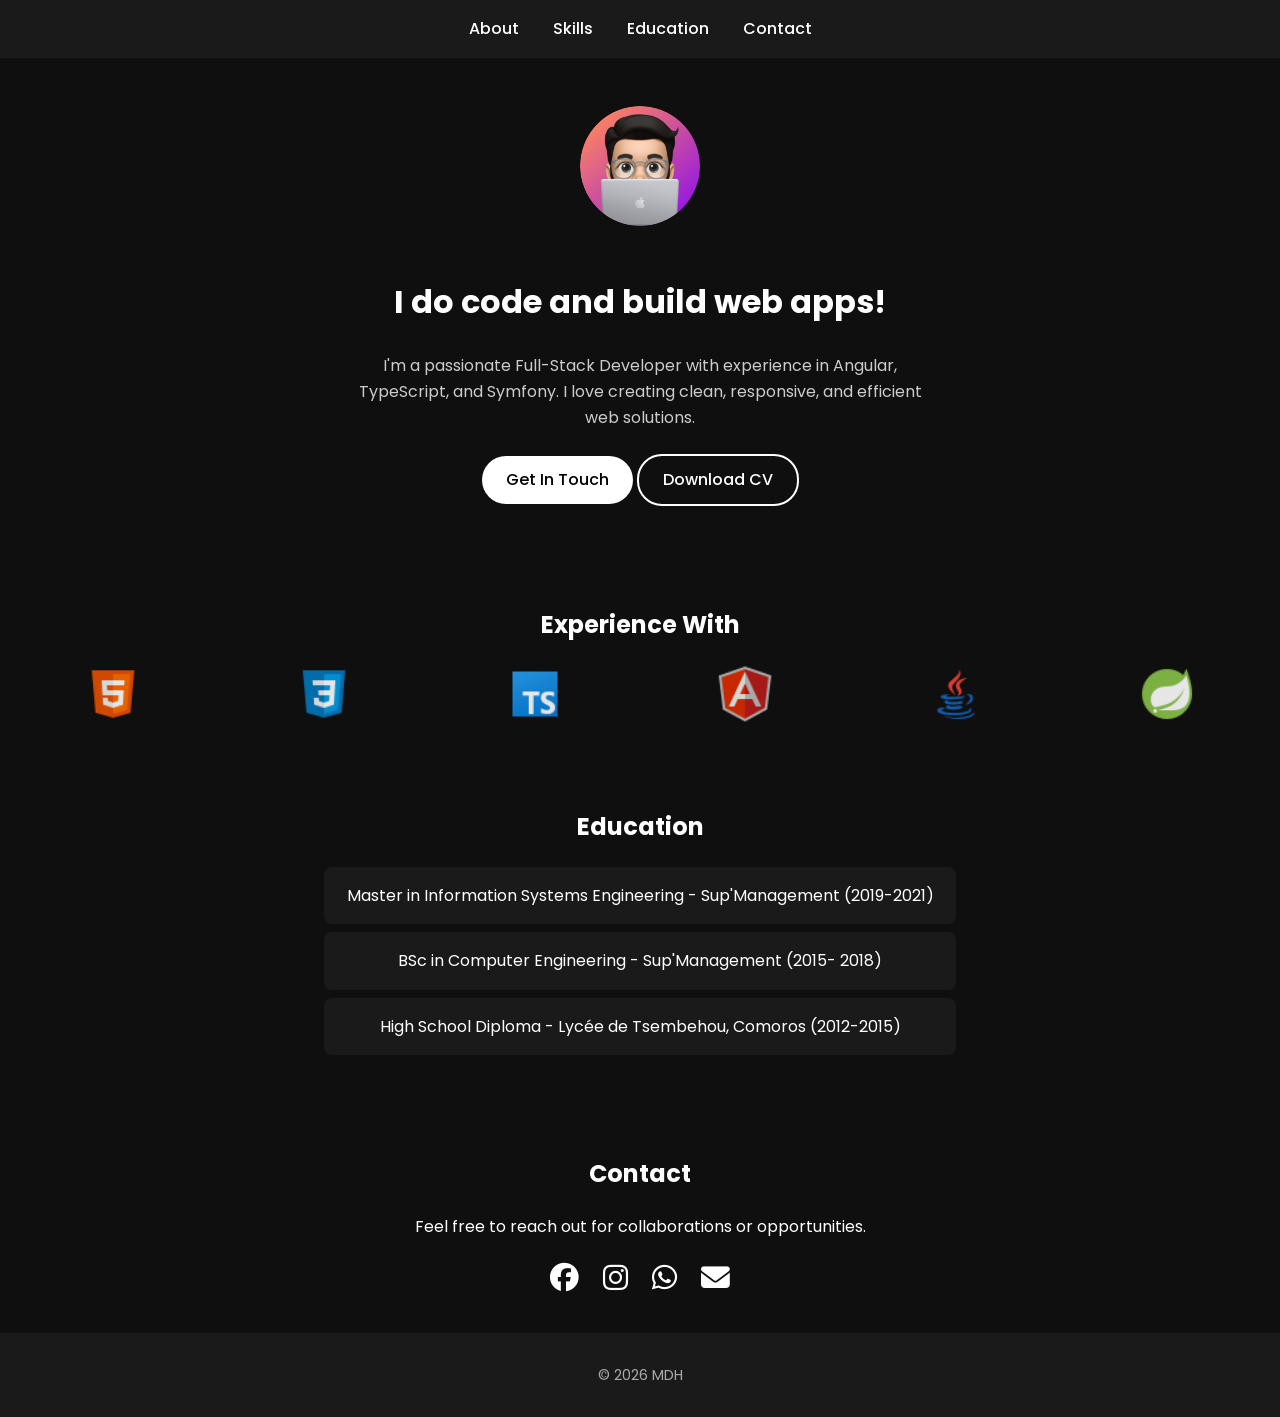
<file: index.html>
<!DOCTYPE html>
<html lang="en">

<head>
    <meta charset="UTF-8">
    <meta name="viewport" content="width=device-width, initial-scale=1.0">
    <title>Mamdouh Issoufa - Portfolio</title>
    <link rel="stylesheet" href="style.css">
    <link rel="stylesheet" href="https://cdnjs.cloudflare.com/ajax/libs/font-awesome/6.5.0/css/all.min.css">
    <link href="https://fonts.googleapis.com/css2?family=Poppins:wght@300;500;700&display=swap" rel="stylesheet">

</head>

<body>
    <!-- Header -->
    <header>
        <nav>
            <a href="#about">About</a>
            <a href="#skills">Skills</a>
            <a href="#education">Education</a>
            <a href="#contact">Contact</a>
        </nav>
    </header>

    <!-- Hero -->
    <section id="hero">
        <div class="avatar">
            <img src="assets/avatar.png" alt="Mamdouh Issoufa Avatar">
        </div>
        <h1>I do code and build web apps!</h1>
        <p>I'm a passionate Full-Stack Developer with experience in Angular, TypeScript, and Symfony. I love creating
            clean, responsive, and efficient web solutions.</p>
        <div class="buttons">
            <a href="mailto:mamdouhissoufa@gmail.com" class="btn primary">Get In Touch</a>
            <a href="assets/monCV.pdf" class="btn secondary" download>Download CV</a>
        </div>
    </section>

    <!-- Skills -->
    <section id="skills">
        <h2>Experience With</h2>
        <div class="skills-grid">
            <img src="assets/html5.png" alt="HTML5">
            <img src="assets/css3.png" alt="CSS3">
            <img src="assets/typescript.png" alt="TypeScript">
            <img src="assets/angular.png" alt="Angular">
            <img src="assets/java.png" alt="Java">
            <img src="assets/spring.png" alt="Spring">
        </div>
    </section>

    <!-- Education -->
    <section id="education">
        <h2>Education</h2>
        <ul>
            <li>Master in Information Systems Engineering - Sup'Management (2019-2021)</li>
            <li>BSc in Computer Engineering - Sup'Management (2015- 2018)</li>
            <li>High School Diploma - Lycée de Tsembehou, Comoros (2012-2015)</li>
        </ul>
    </section>

    <!-- Contact -->
    <section id="contact">
        <h2>Contact</h2>
        <p>Feel free to reach out for collaborations or opportunities.</p>
        <div class="socials">
            <a href="https://facebook.com/mdh269" target="_blank" rel="noopener noreferrer"><i
                    class="fa-brands fa-facebook"></i></a>
            <a href="https://instagram.com/mdh269" target="_blank" rel="noopener noreferrer"><i
                    class="fa-brands fa-instagram"></i></a>
            <a href="https://wa.me/+212630787408" target="_blank" rel="noopener noreferrer"><i
                    class="fa-brands fa-whatsapp"></i></a>
            <a href="mailto:mamdouhissoufa@gmail.com"><i class="fa-solid fa-envelope"></i></a>
        </div>
    </section>

    <!-- Footer -->
    <footer>
        <p>© 2026 MDH</p>
    </footer>
</body>

</html>
</file>
<file: style.css>
/* Fade-in animation */
@keyframes fadeIn {
    from {
        opacity: 0;
        transform: translateY(20px);
    }

    to {
        opacity: 1;
        transform: translateY(0);
    }
}

/* Glow effect for icons */
@keyframes glow {
    0% {
        filter: drop-shadow(0 0 0px #ff6ec7);
    }

    50% {
        filter: drop-shadow(0 0 10px #ff6ec7);
    }

    100% {
        filter: drop-shadow(0 0 0px #ff6ec7);
    }
}

/* Floating avatar */
@keyframes float {
    0% {
        transform: translateY(0);
    }

    50% {
        transform: translateY(-10px);
    }

    100% {
        transform: translateY(0);
    }
}


html {
    scroll-behavior: smooth;
}


body {
    margin: 0;
    font-family: 'Poppins', sans-serif;
    background-color: #0f0f0f;
    color: #fff;
    line-height: 1.6;
}

/* Header */
header {
    background-color: #1a1a1a;
    padding: 1rem 0;
    text-align: center;
}

header nav a {
    color: #fff;
    margin: 0 15px;
    text-decoration: none;
    font-weight: 500;
}

header nav a:hover {
    color: #ff6ec7;
}
header nav a.active {
  color: #ff6ec7;
  border-bottom: 2px solid #ff6ec7;
}

/* Hero */
#hero {
    text-align: center;
    padding: 3rem 1rem;
}

.avatar img {
    width: 120px;
    border-radius: 50%;
    margin-bottom: 1rem;
}

#hero h1 {
    font-size: 2rem;
    font-weight: 700;
}

#hero p {
    max-width: 600px;
    margin: 1rem auto;
    color: #ccc;
}

.buttons {
    margin-top: 1.5rem;
}

.btn {
    display: inline-block;
    padding: 0.7rem 1.5rem;
    border-radius: 25px;
    text-decoration: none;
    font-weight: 500;
}

.btn.primary {
    background-color: #fff;
    color: #000;
}

.btn.secondary {
    background-color: transparent;
    border: 2px solid #fff;
    color: #fff;
}

.btn:hover {
    opacity: 0.8;
}

/* Skills */
#skills {
    text-align: center;
    padding: 2rem 1rem;
}

.skills-grid {
    display: grid;
    grid-template-columns: repeat(auto-fit, minmax(80px, 1fr));
    gap: 1rem;
    justify-items: center;
    margin-top: 1rem;
}

.skills-grid img {
    width: 60px;
    filter: brightness(0.9);
}

/* Education */
#education {
    text-align: center;
    padding: 2rem 1rem;
}

#education ul {
    list-style: none;
    padding: 0;
}

#education li {
    background-color: #1a1a1a;
    margin: 0.5rem auto;
    padding: 1rem;
    border-radius: 8px;
    max-width: 600px;
}

/* Contact */
#contact {
    text-align: center;
    padding: 2rem 1rem;
}

.socials a {
    color: #fff;
    margin: 0 10px;
    font-size: 1.8rem;
}

.socials a:hover {
    color: #ff6ec7;
}

/* Footer */
footer {
    background-color: #1a1a1a;
    text-align: center;
    padding: 1rem 0;
    font-size: 0.9rem;
    color: #aaa;
}

/* Smartphones */
@media (max-width: 600px) {
    header nav {
        display: flex;
        flex-direction: column;
        gap: 10px;
    }

    #hero h1 {
        font-size: 1.5rem;
    }

    #hero p {
        font-size: 0.9rem;
        padding: 0 1rem;
    }

    .buttons {
        display: flex;
        flex-direction: column;
        gap: 10px;
    }

    .btn {
        width: 100%;
        text-align: center;
    }

    .skills-grid {
        grid-template-columns: repeat(2, 1fr);
    }

    #education li {
        font-size: 0.9rem;
        padding: 0.8rem;
    }

    .socials a {
        font-size: 1.5rem;
        margin: 0 5px;
    }
}

/* Tablettes */
@media (min-width: 601px) and (max-width: 900px) {
    .skills-grid {
        grid-template-columns: repeat(3, 1fr);
    }

    #hero h1 {
        font-size: 1.8rem;
    }

    #hero p {
        font-size: 1rem;
    }
}
</file>
